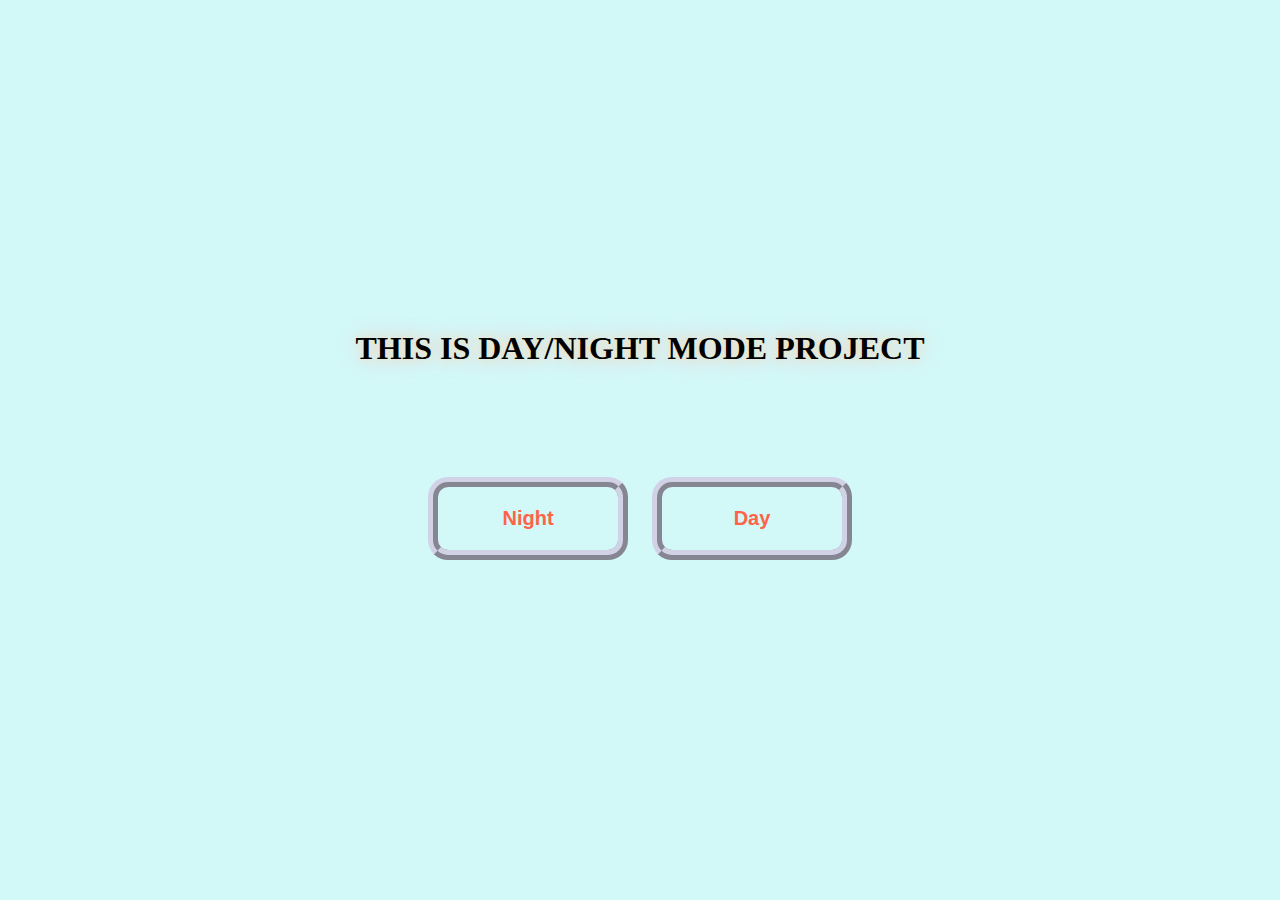
<file: FRONTEND/JAVASCRIPT/PROJ1/index.html>
<!DOCTYPE html>
<html lang="en">
<head>
    <meta charset="UTF-8">
    <meta name="viewport" content="width=device-width, initial-scale=1.0">
    <title>Document</title>
    <link rel="stylesheet" href="style.css">
</head>
<body id="mode">
    <h1>THIS IS DAY/NIGHT MODE PROJECT</h1>
    <div>
        <button onclick="night()" class="btn">Night</button>
        <button onclick="day()" class="btn">Day</button>
    </div>
    <script src="script.js"></script>
</body>
</html>
</file>
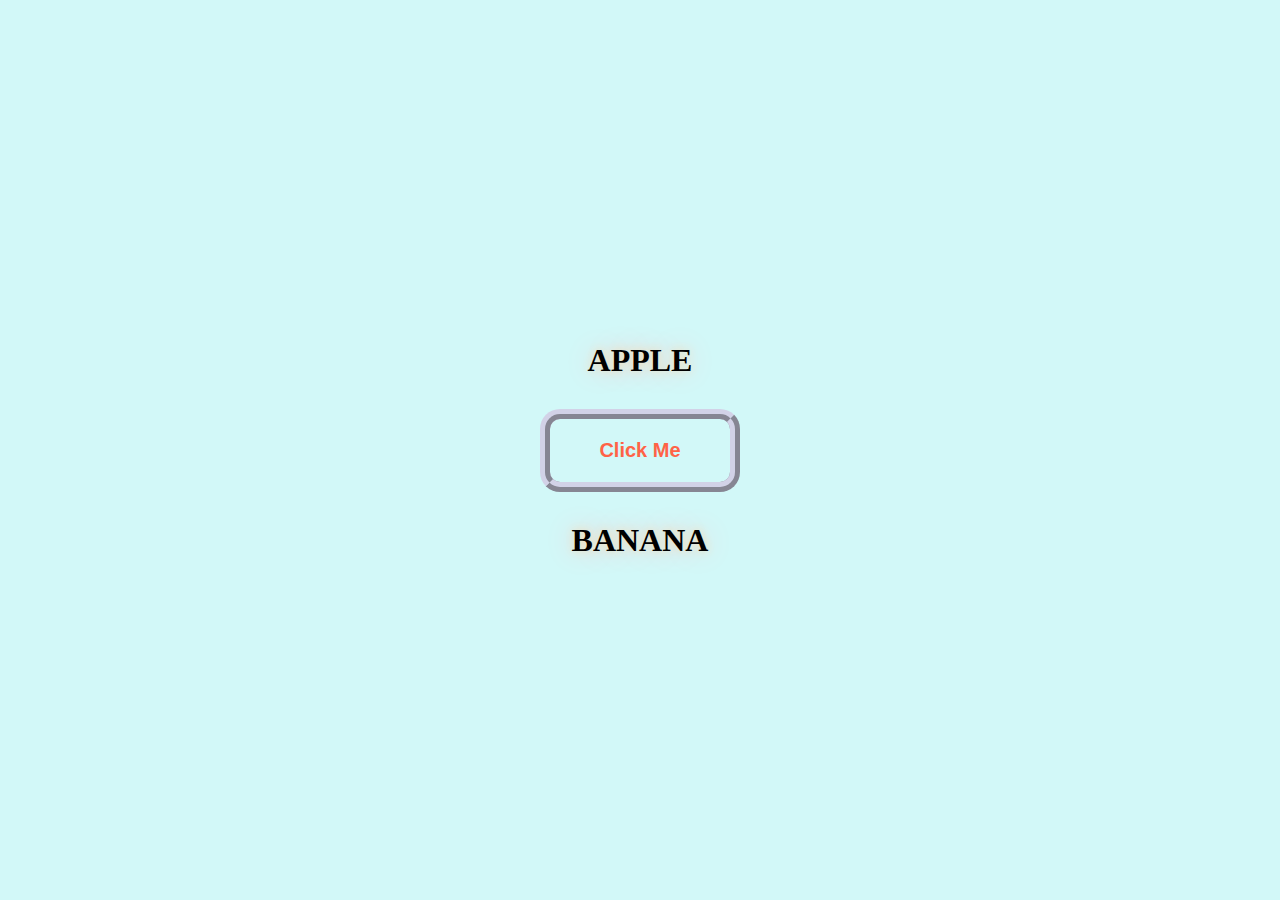
<file: FRONTEND/JAVASCRIPT/PROJ2/index.html>
<!DOCTYPE html>
<html lang="en">
<head>
    <meta charset="UTF-8">
    <meta name="viewport" content="width=device-width, initial-scale=1.0">
    <title>Document</title>
    <link rel="stylesheet" href="style.css">
</head>
<body>

    <div id="demo">Hello</div>


    <script src="script.js"></script>
</body>
</html>
</file>
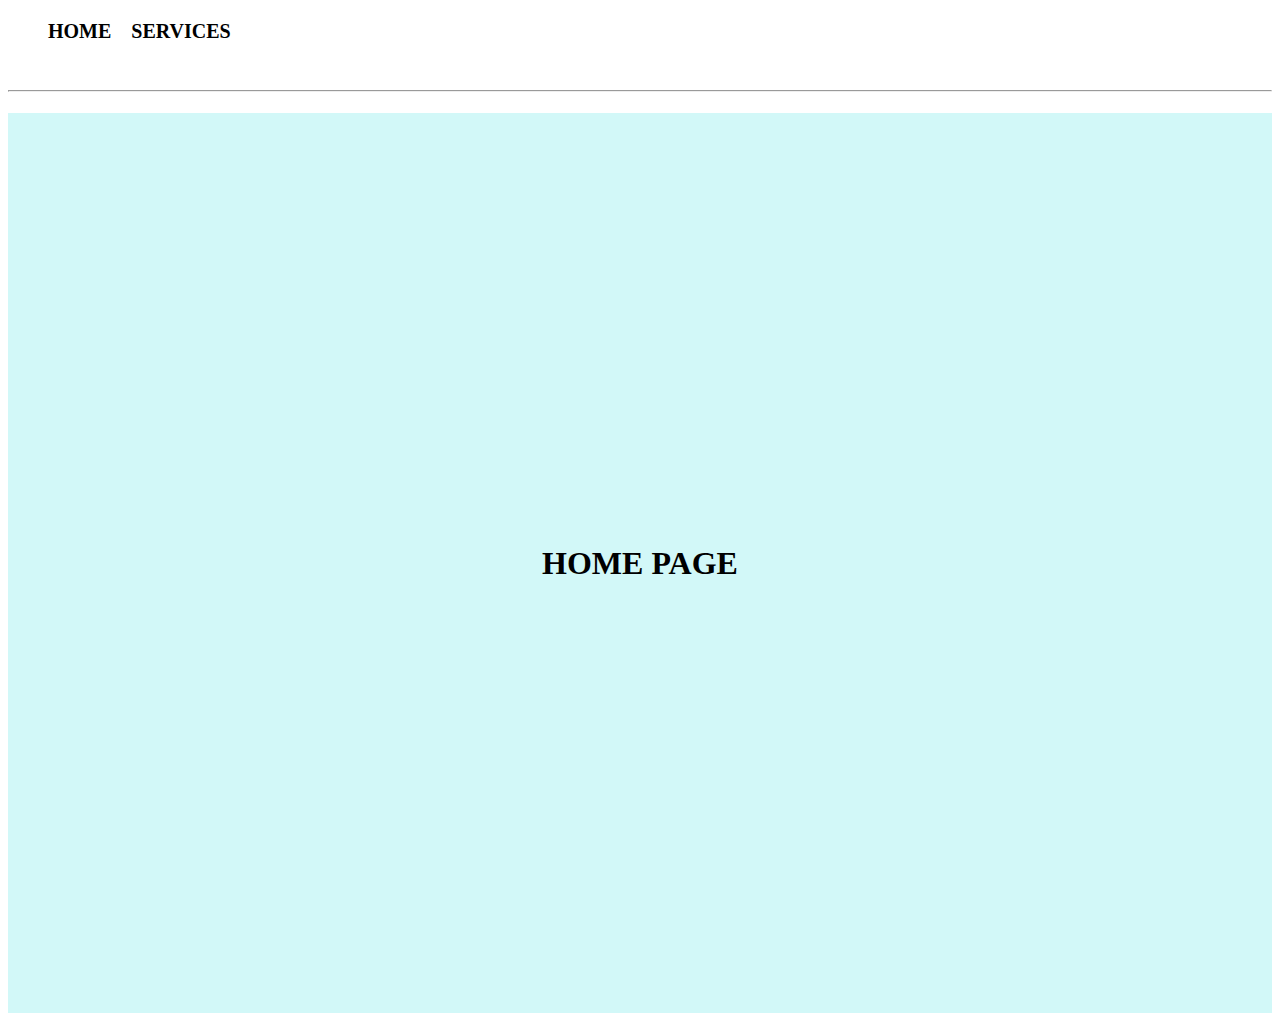
<file: FRONTEND/JAVASCRIPT/PROJ3/index.html>
<!DOCTYPE html>
<html lang="en">
<head>
    <meta charset="UTF-8">
    <meta name="viewport" content="width=device-width, initial-scale=1.0">
    <title>Document</title>
    <link rel="stylesheet" href="style.css">
</head>
<body>

    <ul>
        <li onclick="home()">HOME</li>
        <li onclick="services()">SERVICES</li>
    </ul>
    <hr>
    <h1 id="page">HOME PAGE</h1>


    <script src="script.js"></script>
</body>
</html>
</file>
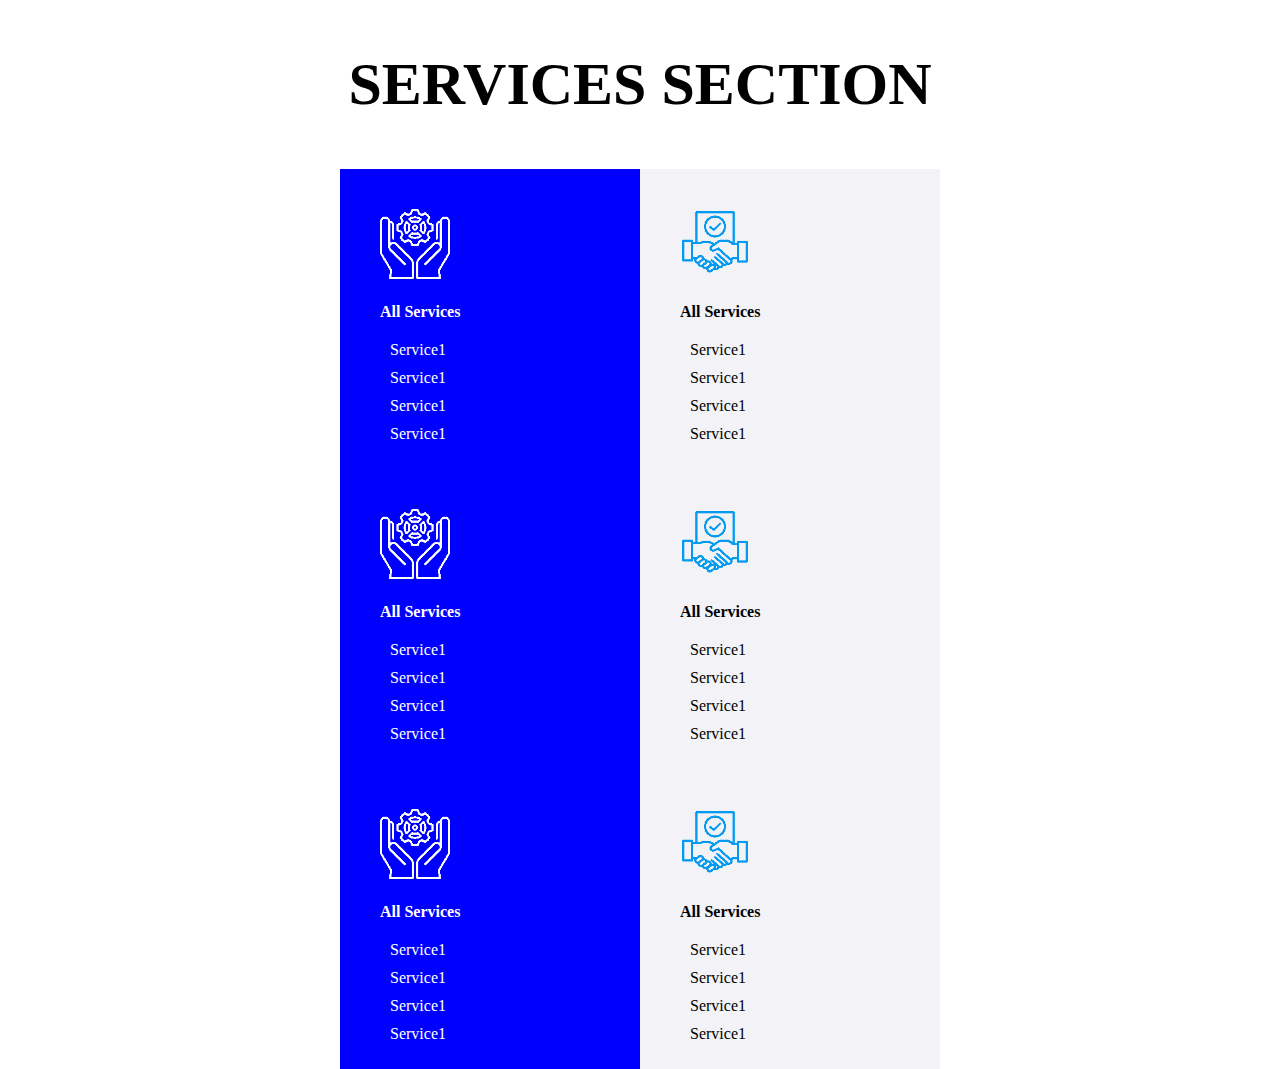
<file: FRONTEND/PROJECT/cubezix/index.html>
<!DOCTYPE html>
<html lang="en">
<head>
    <meta charset="UTF-8">
    <meta name="viewport" content="width=device-width, initial-scale=1.0">
    <title>Document</title>
    <link rel="stylesheet" href="style.css">
    <link rel="stylesheet" href="https://cdnjs.cloudflare.com/ajax/libs/font-awesome/6.6.0/css/all.min.css" integrity="sha512-Kc323vGBEqzTmouAECnVceyQqyqdsSiqLQISBL29aUW4U/M7pSPA/gEUZQqv1cwx4OnYxTxve5UMg5GT6L4JJg==" crossorigin="anonymous" referrerpolicy="no-referrer" />
</head>
<body>
    <h1 class="title">SERVICES SECTION</h1>
    <div class="container">
        <!-- Box1 -->
        <div class="boxBlue">
            <div><img src="it-services-02.png" alt="" height="70" width="70"></div>
            <div><h4>All Services</h4></div>
            <ul class="ulList">
                <div class="line1">
                    <span><i aria-hidden="true" class="fas fa-chevron-right"></i></span>
                    <span><li>Service1</li></span>
                </div>
                <div class="line1">
                    <span><i aria-hidden="true" class="fas fa-chevron-right"></i></span>
                    <span><li>Service1</li></span>
                </div>
                <div class="line1">
                    <span><i aria-hidden="true" class="fas fa-chevron-right"></i></span>
                    <span><li>Service1</li></span>
                </div>
                <div class="line1">
                    <span><i aria-hidden="true" class="fas fa-chevron-right"></i></span>
                    <span><li>Service1</li></span>
                </div>         
            </ul>
        </div>
        <!-- Box2 -->
        <div class="boxWhite">
            <div><img src="it-support-02.png" alt="" height="70" width="70"></div>
            <div><h4>All Services</h4></div>
            <ul class="ulList">
                <div class="line2">
                    <span><i aria-hidden="true" class="fas fa-chevron-right"></i></span>
                    <span><li>Service1</li></span>
                </div>
                <div class="line2">
                    <span><i aria-hidden="true" class="fas fa-chevron-right"></i></span>
                    <span><li>Service1</li></span>
                </div>
                <div class="line2">
                    <span><i aria-hidden="true" class="fas fa-chevron-right"></i></span>
                    <span><li>Service1</li></span>
                </div>
                <div class="line2">
                    <span><i aria-hidden="true" class="fas fa-chevron-right"></i></span>
                    <span><li>Service1</li></span>
                </div>         
            </ul>
        </div>
        <!-- Box3 -->
        <div class="boxBlue">
            <div><img src="it-services-02.png" alt="" height="70" width="70"></div>
            <div><h4>All Services</h4></div>
            <ul class="ulList">
                <div class="line1">
                    <span><i aria-hidden="true" class="fas fa-chevron-right"></i></span>
                    <span><li>Service1</li></span>
                </div>
                <div class="line1">
                    <span><i aria-hidden="true" class="fas fa-chevron-right"></i></span>
                    <span><li>Service1</li></span>
                </div>
                <div class="line1">
                    <span><i aria-hidden="true" class="fas fa-chevron-right"></i></span>
                    <span><li>Service1</li></span>
                </div>
                <div class="line1">
                    <span><i aria-hidden="true" class="fas fa-chevron-right"></i></span>
                    <span><li>Service1</li></span>
                </div>         
            </ul>
        </div>
        <!-- Box4 -->
        <div class="boxWhite">
            <div><img src="it-support-02.png" alt="" height="70" width="70"></div>
            <div><h4>All Services</h4></div>
            <ul class="ulList">
                <div class="line2">
                    <span><i aria-hidden="true" class="fas fa-chevron-right"></i></span>
                    <span><li>Service1</li></span>
                </div>
                <div class="line2">
                    <span><i aria-hidden="true" class="fas fa-chevron-right"></i></span>
                    <span><li>Service1</li></span>
                </div>
                <div class="line2">
                    <span><i aria-hidden="true" class="fas fa-chevron-right"></i></span>
                    <span><li>Service1</li></span>
                </div>
                <div class="line2">
                    <span><i aria-hidden="true" class="fas fa-chevron-right"></i></span>
                    <span><li>Service1</li></span>
                </div>         
            </ul>
        </div>
        <!-- Box5 -->
        <div class="boxBlue">
            <div><img src="it-services-02.png" alt="" height="70" width="70"></div>
            <div><h4>All Services</h4></div>
            <ul class="ulList">
                <div class="line1">
                    <span><i aria-hidden="true" class="fas fa-chevron-right"></i></span>
                    <span><li>Service1</li></span>
                </div>
                <div class="line1">
                    <span><i aria-hidden="true" class="fas fa-chevron-right"></i></span>
                    <span><li>Service1</li></span>
                </div>
                <div class="line1">
                    <span><i aria-hidden="true" class="fas fa-chevron-right"></i></span>
                    <span><li>Service1</li></span>
                </div>
                <div class="line1">
                    <span><i aria-hidden="true" class="fas fa-chevron-right"></i></span>
                    <span><li>Service1</li></span>
                </div>         
            </ul>
        </div>
        <!-- Box6 -->
        <div class="boxWhite">
            <div><img src="it-support-02.png" alt="" height="70" width="70"></div>
            <div><h4>All Services</h4></div>
            <ul class="ulList">
                <div class="line2">
                    <span><i aria-hidden="true" class="fas fa-chevron-right"></i></span>
                    <span><li>Service1</li></span>
                </div>
                <div class="line2">
                    <span><i aria-hidden="true" class="fas fa-chevron-right"></i></span>
                    <span><li>Service1</li></span>
                </div>
                <div class="line2">
                    <span><i aria-hidden="true" class="fas fa-chevron-right"></i></span>
                    <span><li>Service1</li></span>
                </div>
                <div class="line2">
                    <span><i aria-hidden="true" class="fas fa-chevron-right"></i></span>
                    <span><li>Service1</li></span>
                </div>         
            </ul>
        </div>

    </div>
</body>
</html>
</file>
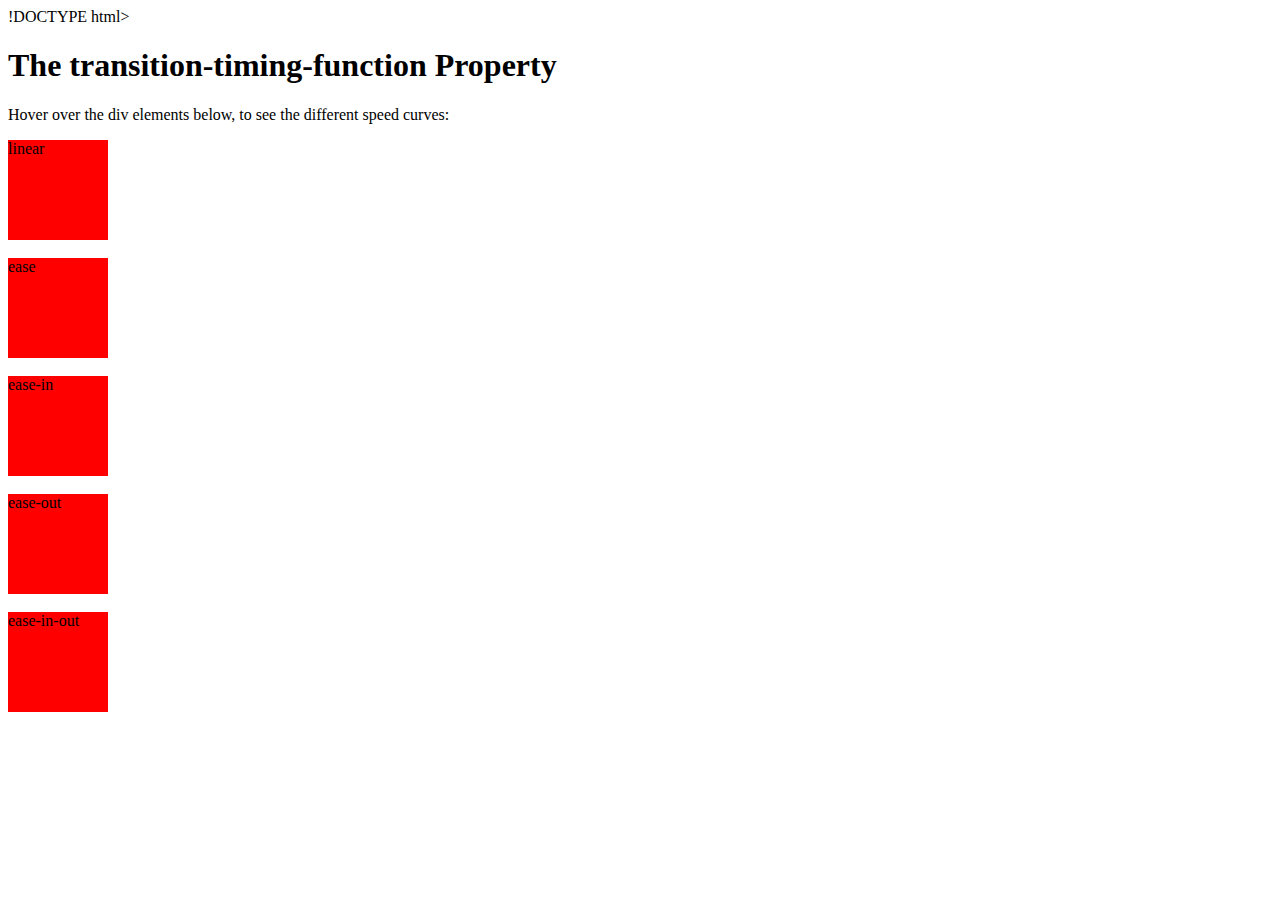
<file: FRONTEND/HTML/FILE2.HTML>
!DOCTYPE html>
<html>
<head>
<style> 
div {
  width: 100px;
  height: 100px;
  background: red;
  transition: width 2s;
}

#div1 {transition-timing-function: linear;}
#div2 {transition-timing-function: ease;}
#div3 {transition-timing-function: ease-in;}
#div4 {transition-timing-function: ease-out;}
#div5 {transition-timing-function: ease-in-out;}

div:hover {
  width: 300px;
}
</style>
</head>
<body>

<h1>The transition-timing-function Property</h1>

<p>Hover over the div elements below, to see the different speed curves:</p>

<div id="div1">linear</div><br>
<div id="div2">ease</div><br>
<div id="div3">ease-in</div><br>
<div id="div4">ease-out</div><br>
<div id="div5">ease-in-out</div><br>

</body>
</html>
</file>
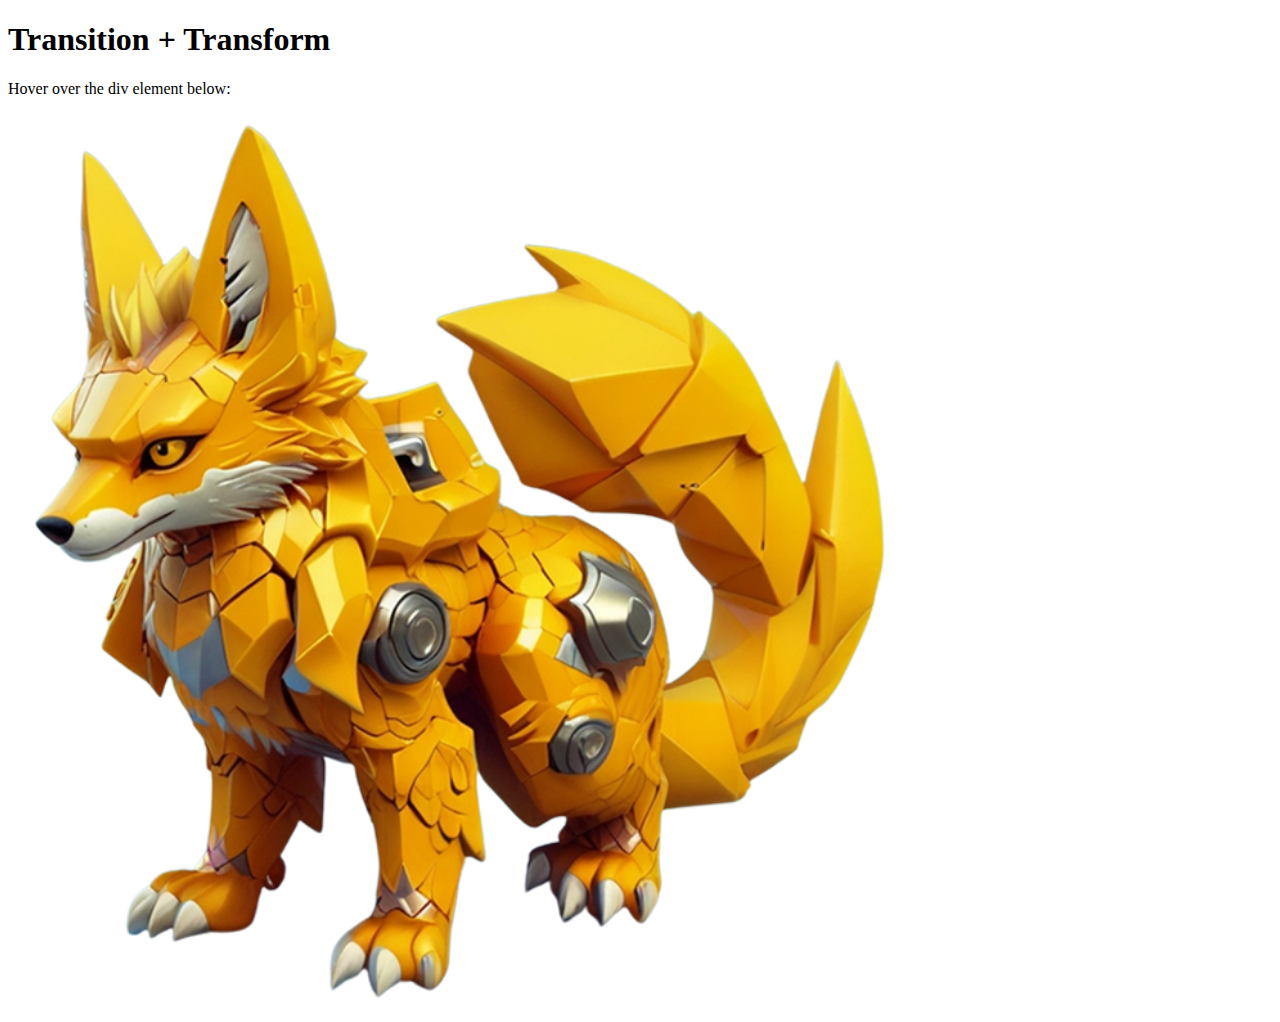
<file: FRONTEND/HTML/FILE3.HTML>
<!DOCTYPE html>
<html>
  <head>
    <style>
      .d {
        width: 100vw;
        height: 100vh;
        background-size: contain;
        background-image: url("img4.png");
        background-repeat: no-repeat;
        transition: background-image 2s;
      }

      .d:hover {
        background-image: url("img2.png");
      }
    </style>
  </head>
  <body>
    <h1>Transition + Transform</h1>

    <p>Hover over the div element below:</p>

    <div class="d"></div>
  </body>
</html>
</file>
<file: FRONTEND/JAVASCRIPT/PROJ1/style.css>
* {
    margin: 0;
    padding: 0;
    box-sizing: border-box;
    
}
h1{
    text-shadow: 0 0 10px wheat, 0 0 30px pink;
}
#mode {
    background-color: #d2f8f8;
    display: flex;
    flex-direction: column;
    justify-content: center;
    align-items: center;
    height: 100vh;
    gap: 100px;
    text-align: center;
}

.btn {
    padding: 20px;
    font-size: 20px;
    font-weight: bolder;
    background: transparent;
    border: 10px ridge rgb(210, 210, 231);
    border-radius: 20px;
    margin: 10px;
    width: 200px;
    color: tomato;
}
</file>
<file: FRONTEND/JAVASCRIPT/PROJ2/style.css>
* {
    margin: 0;
    padding: 0;
    box-sizing: border-box;
}

#center {
    background-color: #d2f8f8;
    display: flex;
    flex-direction: column;
    justify-content: center;
    align-items: center;
    height: 100vh;
    gap: 20px;
    text-align: center;
}

.btn {
    padding: 20px;
    font-size: 20px;
    font-weight: bolder;
    background: transparent;
    border: 10px ridge rgb(210, 210, 231);
    border-radius: 20px;
    margin: 10px;
    width: 200px;
    color: tomato;
}

h1{
    text-shadow: 0 0 10px wheat, 0 0 30px pink;
}
</file>
<file: FRONTEND/JAVASCRIPT/PROJ3/style.css>
ul {
    list-style: none;
    display: flex;
    gap: 20px;
    font-size: 20px;
    font-family: "verdana";
    font-weight: bolder;
    height: 50px;
}
ul li {

}
ul li:hover {
    border-bottom: 5px solid rgb(124, 171, 246);
    color: blue;
}

#page {
    background-color: #d2f8f8;
    display: flex;
    flex-direction: column;
    justify-content: center;
    align-items: center;
    height: 100vh;
    gap: 100px;
    text-align: center;
}
</file>
<file: FRONTEND/PROJECT/cubezix/style.css>
* {
    margin: 0;
    padding: 0;
    box-sizing: border-box;
}
.title {
    font-size: 60px;
    text-align: center;
    padding: 50px;
    text-wrap: wrap;
}
.container {
    display: flex;
    flex-direction: row;
    flex-wrap: wrap;
    justify-content: center;
    align-items: center;
    align-content: center;
    /* height: 100vh; */
    width: 70%;
    margin: auto;
}
.container .boxBlue {
    display: flex;
    flex-direction: column;
    gap: 20px;
    height: 300px;
    width: 300px;
    background-color: blue;
    color: white;
    padding: 40px;
}
.container .boxWhite {
    display: flex;
    flex-direction: column;
    gap: 20px;
    height: 300px;
    width: 300px;
    background-color: rgb(243, 243, 247);
    color: black;
    padding: 40px;
}

.ulList {
    display: flex;
    flex-direction: column;
    list-style-type: none;
    gap: 10px;
    margin: 0;
    padding: 0;
}
.line1 {
    display: flex; gap:10px
}
.line1:hover {
    color: rgb(128, 229, 128);
    cursor: pointer;
}
.line2 {
    display: flex; gap:10px
}
.line2:hover {
    color: rgb(64, 159, 219);
    cursor: pointer;
}
</file>
